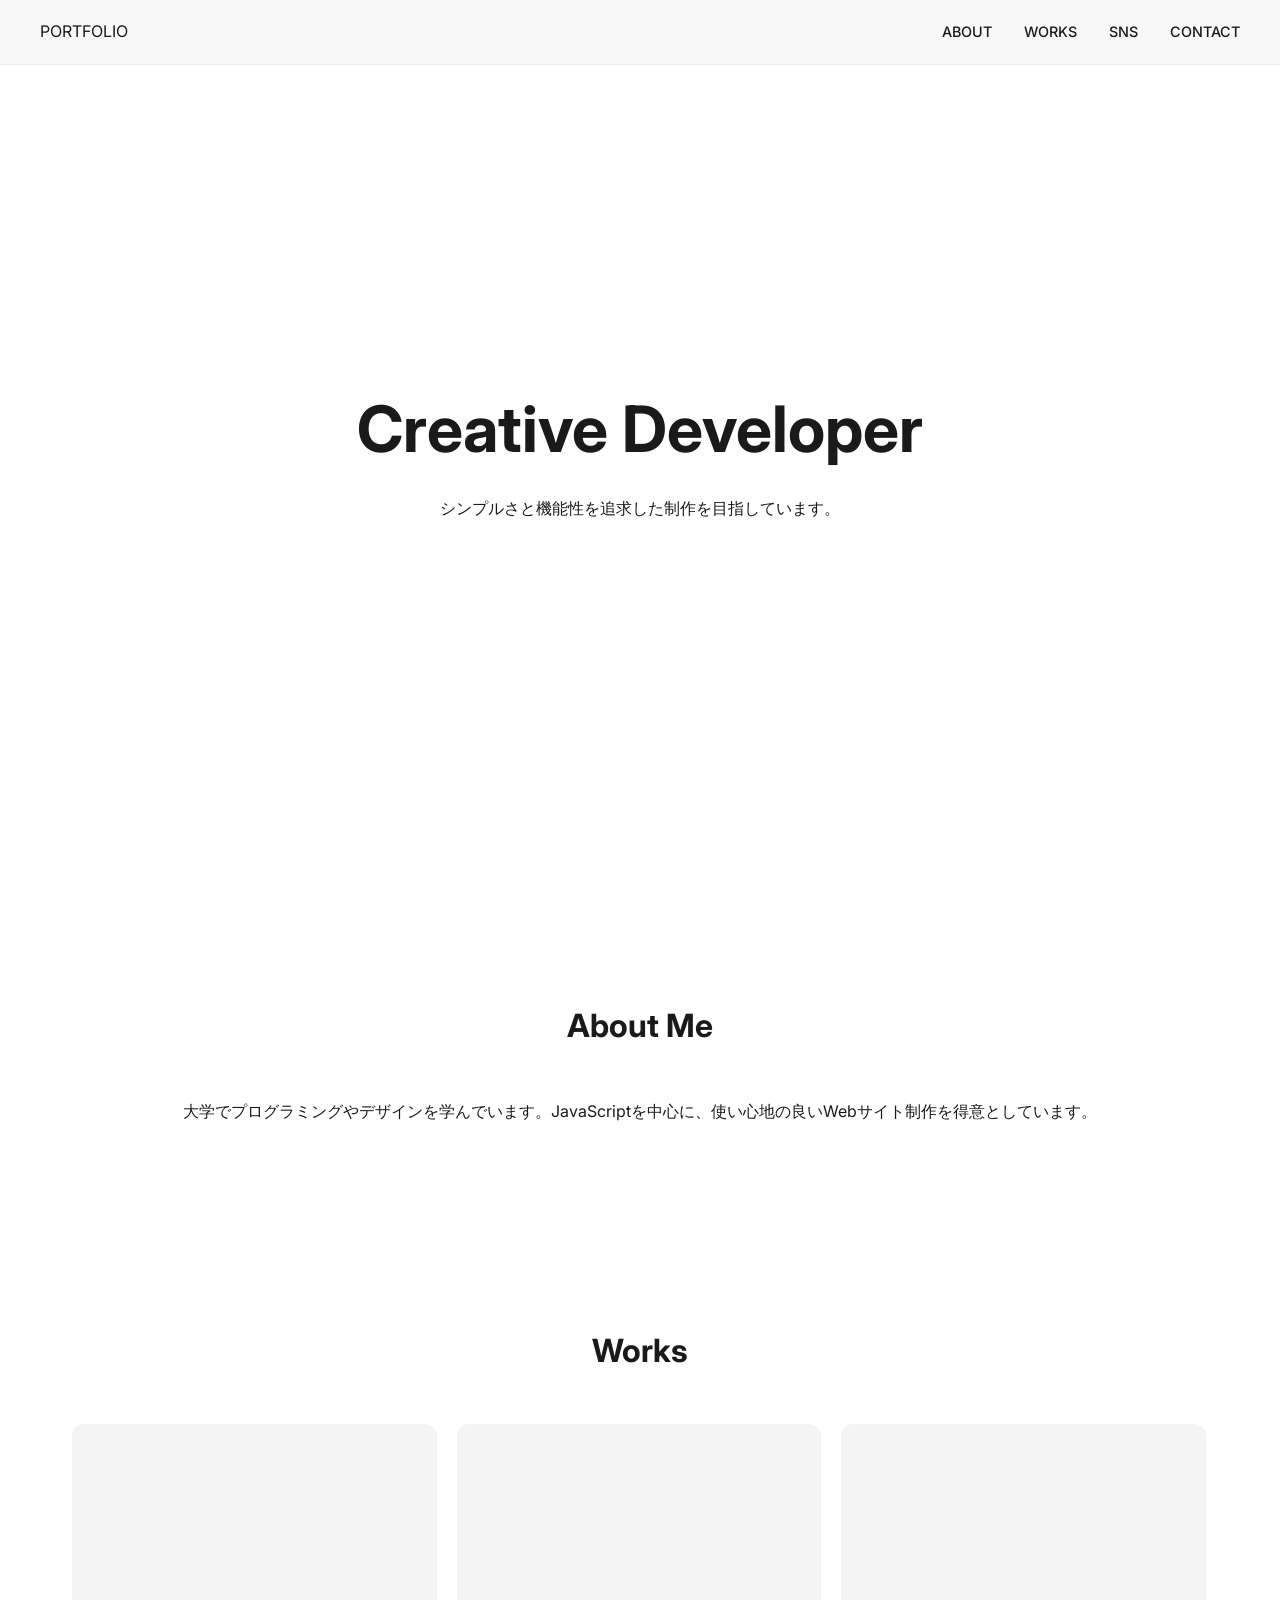
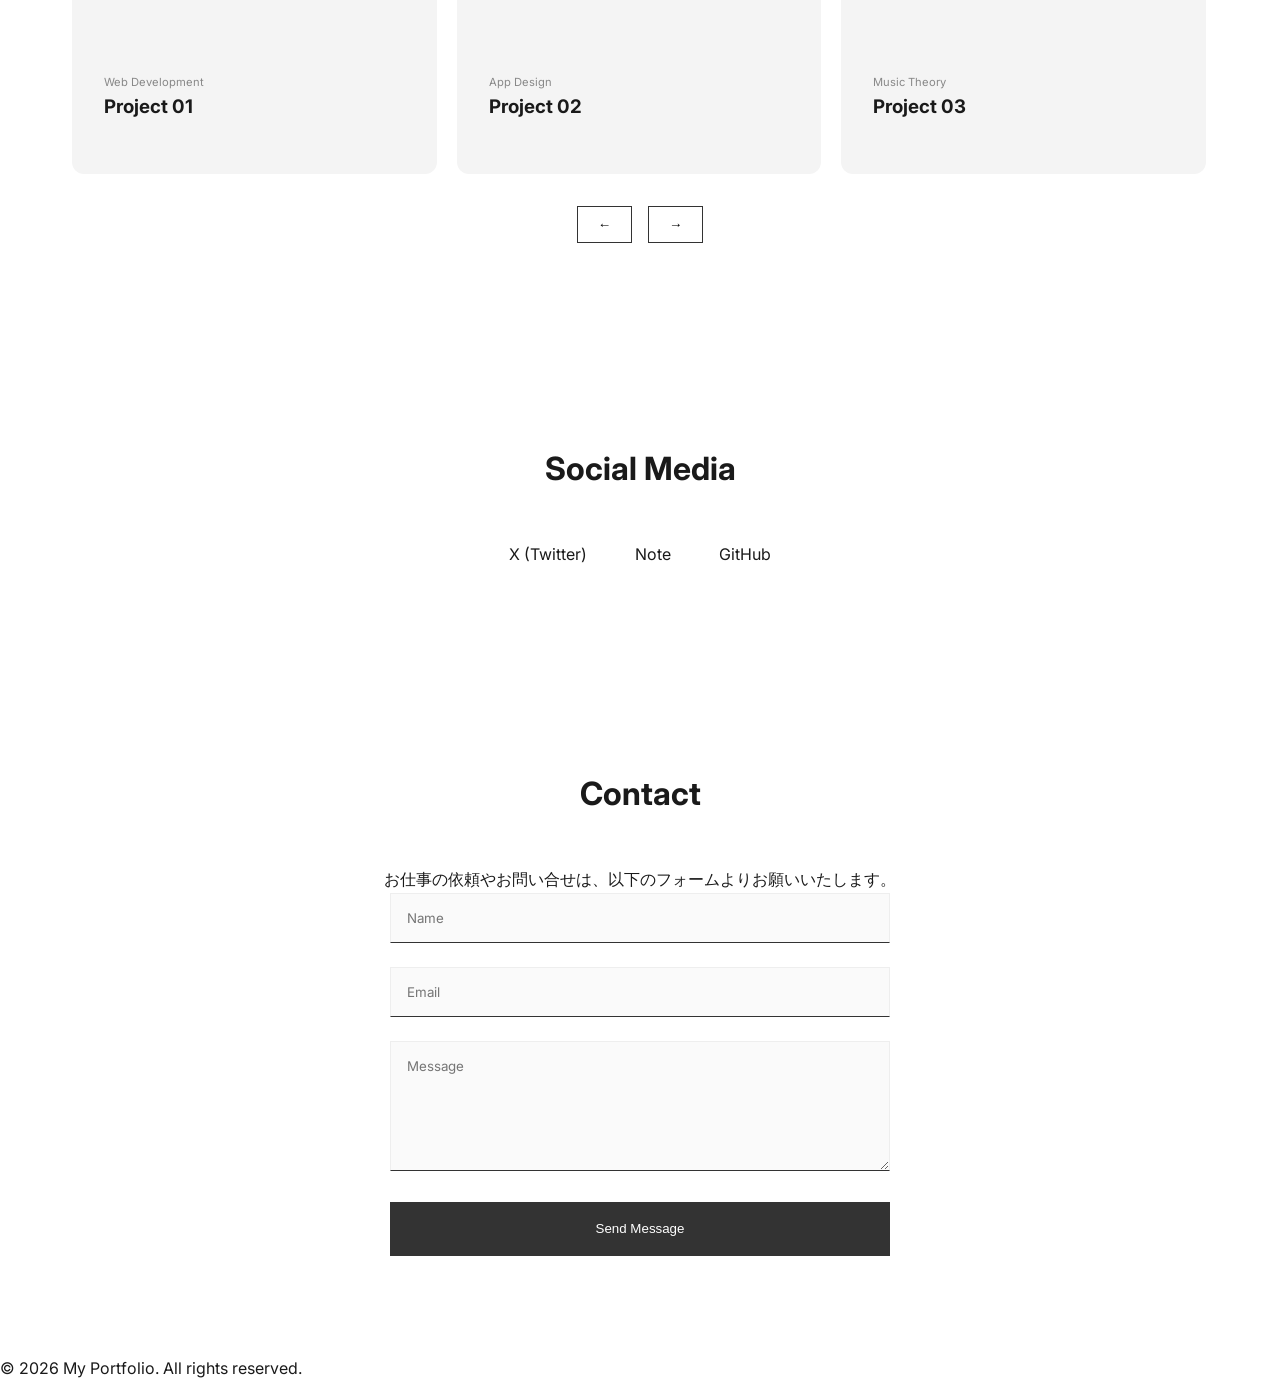
<file: index.html>
<!DOCTYPE html>
<html lang="ja">
<head>
    <meta charset="UTF-8">
    <meta name="viewport" content="width=device-width, initial-scale=1.0">
    <title>My Portfolio | Minimal & Modern</title>
    <link rel="stylesheet" href="style.css">
    <link href="https://fonts.googleapis.com/css2?family=Inter:wght@300;500;700&display=swap" rel="stylesheet">
</head>
<body>

    <header>
        <nav>
            <div class="logo">PORTFOLIO</div>
            <ul>
                <li><a href="#about">About</a></li>
                <li><a href="#works">Works</a></li>
                <li><a href="#sns">SNS</a></li>
                <li><a href="#contact">Contact</a></li>
            </ul>
        </nav>
    </header>

    <main>
        <section class="hero fade-in">
            <h1>Creative Developer</h1>
            <p>シンプルさと機能性を追求した制作を目指しています。</p>
        </section>

        <section id="about" class="about fade-in">
            <h2>About Me</h2>
            <div class="about-content">
                <p>大学でプログラミングやデザインを学んでいます。JavaScriptを中心に、使い心地の良いWebサイト制作を得意としています。</p>
            </div>
        </section>

        <section id="works" class="works fade-in">
            <h2>Works</h2>
            <div class="carousel-container">
                <div class="carousel-track">
                    <a href="#" class="work-card">
                        <div class="work-content">
                            <span class="work-category">Web Development</span>
                            <h3 class="work-title">Project 01</h3>
                            <p class="work-view">View Project →</p>
                        </div>
                    </a>
                    <a href="#" class="work-card">
                        <div class="work-content">
                            <span class="work-category">App Design</span>
                            <h3 class="work-title">Project 02</h3>
                            <p class="work-view">View Project →</p>
                        </div>
                    </a>
                    <a href="#" class="work-card">
                        <div class="work-content">
                            <span class="work-category">Music Theory</span>
                            <h3 class="work-title">Project 03</h3>
                            <p class="work-view">View Project →</p>
                        </div>
                    </a>
                    <a href="#" class="work-card">
                        <div class="work-content">
                            <span class="work-category">Data Science</span>
                            <h3 class="work-title">Project 04</h3>
                            <p class="work-view">View Project →</p>
                        </div>
                    </a>
                </div>
                <div class="carousel-buttons">
                    <button id="prevBtn">←</button>
                    <button id="nextBtn">→</button>
                </div>
            </div>
        </section>

        <section id="sns" class="sns fade-in">
            <h2>Social Media</h2>
            <ul class="sns-list">
                <li><a href="https://x.com/your_id" target="_blank" rel="noopener noreferrer">X (Twitter)</a></li>
                <li><a href="https://note.com/your_id" target="_blank" rel="noopener noreferrer">Note</a></li>
                <li><a href="https://github.com/your_id" target="_blank" rel="noopener noreferrer">GitHub</a></li>
            </ul>
        </section>

        <section id="contact" class="contact fade-in">
            <h2>Contact</h2>
            <p class="contact-text">お仕事の依頼やお問い合せは、以下のフォームよりお願いいたします。</p>
            <form id="contact-form">
                <div class="form-item">
                    <input type="text" placeholder="Name" required>
                </div>
                <div class="form-item">
                    <input type="email" placeholder="Email" required>
                </div>
                <div class="form-item">
                    <textarea placeholder="Message" rows="6" required></textarea>
                </div>
                <button type="submit" class="submit-btn">Send Message</button>
            </form>
        </section>
    </main>

    <footer>
        <p>&copy; 2026 My Portfolio. All rights reserved.</p>
    </footer>

    <script src="script.js"></script>
</body>
</html>
</file>
<file: style.css>
:root {
    --bg-color: #ffffff;
    --text-color: #1a1a1a;
    --accent-color: #333333;
    --gray-light: #f4f4f4;
    --transition: all 0.4s cubic-bezier(0.25, 0.46, 0.45, 0.94);
}

* {
    margin: 0;
    padding: 0;
    box-sizing: border-box; /* 全ての要素で幅の計算を正しくする */
}

body {
    font-family: 'Inter', sans-serif;
    background-color: var(--bg-color);
    color: var(--text-color);
    line-height: 1.6;
    overflow-x: hidden;
}

/* Header */
header {
    position: fixed;
    top: 0;
    width: 100%;
    padding: 1.2rem 2rem;
    background: rgba(245, 245, 245, 0.7);
    backdrop-filter: blur(12px);
    -webkit-backdrop-filter: blur(12px);
    border-bottom: 1px solid rgba(0, 0, 0, 0.05);
    z-index: 1000;
}

nav {
    display: flex;
    justify-content: space-between;
    align-items: center;
    max-width: 1200px;
    margin: 0 auto;
}

nav ul {
    display: flex;
    list-style: none;
    gap: 2rem;
}

nav a {
    text-decoration: none;
    color: var(--text-color);
    font-weight: 500;
    font-size: 0.9rem;
    text-transform: uppercase;
}

/* Sections */
section {
    padding: 100px 2rem;
    max-width: 1200px;
    margin: 0 auto;
    text-align: center;
}

h2 {
    font-size: 2rem;
    margin-bottom: 3rem;
}

.fade-in {
    opacity: 0;
    transform: translateY(30px);
    transition: opacity 0.8s ease-out, transform 0.8s ease-out;
}

.fade-in.visible {
    opacity: 1;
    transform: translateY(0);
}

/* Hero */
.hero {
    height: 100vh;
    display: flex;
    flex-direction: column;
    justify-content: center;
    align-items: center;
}

.hero h1 { font-size: 4rem; margin-bottom: 1rem; }

/* Works (Carousel) */
.carousel-container {
    position: relative;
    overflow: hidden;
    width: 100%;
    cursor: grab;
}

.carousel-container:active { cursor: grabbing; }

.carousel-track {
    display: flex;
    gap: 20px;
    will-change: transform;
}

.work-card {
    min-width: calc(33.333% - 14px);
    height: 350px;
    background: var(--gray-light);
    display: flex;
    align-items: flex-end;
    padding: 2rem;
    text-decoration: none;
    color: var(--text-color);
    border-radius: 12px;
    transition: var(--transition);
    user-select: none;
    -webkit-user-drag: none;
}

.work-card:hover {
    transform: translateY(-10px);
    background: #fff;
    box-shadow: 0 20px 40px rgba(0,0,0,0.08);
}

.work-content { text-align: left; }
.work-category { font-size: 0.7rem; color: #888; display: block; }
.work-view { font-size: 0.8rem; font-weight: bold; opacity: 0; transition: 0.3s; }
.work-card:hover .work-view { opacity: 1; }

.carousel-buttons { margin-top: 2rem; display: flex; justify-content: center; gap: 1rem; }
.carousel-buttons button { padding: 10px 20px; border: 1px solid #333; background: none; cursor: pointer; }

/* SNS */
.sns-list { list-style: none; display: flex; justify-content: center; gap: 3rem; }
.sns-list li a { text-decoration: none; color: var(--text-color); position: relative; padding-bottom: 4px; }
.sns-list li a::after { content: ''; position: absolute; bottom: 0; left: 0; width: 0; height: 1px; background: #000; transition: 0.3s; }
.sns-list li a:hover::after { width: 100%; }

/* Contact */
#contact-form { max-width: 500px; margin: 0 auto; display: flex; flex-direction: column; width: 100%; }
.form-item { width: 100%; margin-bottom: 1.5rem; }
#contact-form input, #contact-form textarea {
    width: 100%; padding: 1rem; border: 1px solid #eee; border-bottom: 1px solid #333;
    background: #fafafa; outline: none; font-family: inherit; box-sizing: border-box; transition: 0.3s;
}
.submit-btn { width: 100%; padding: 1.2rem; background: #333; color: white; border: none; cursor: pointer; }
.submit-btn:hover { background: #000; letter-spacing: 2px; }

/* Responsive */
@media (max-width: 768px) {
    .hero h1 { font-size: 2.5rem; }
    .work-card { min-width: 100%; }
    .sns-list { flex-direction: column; gap: 1.5rem; }
}
</file>
